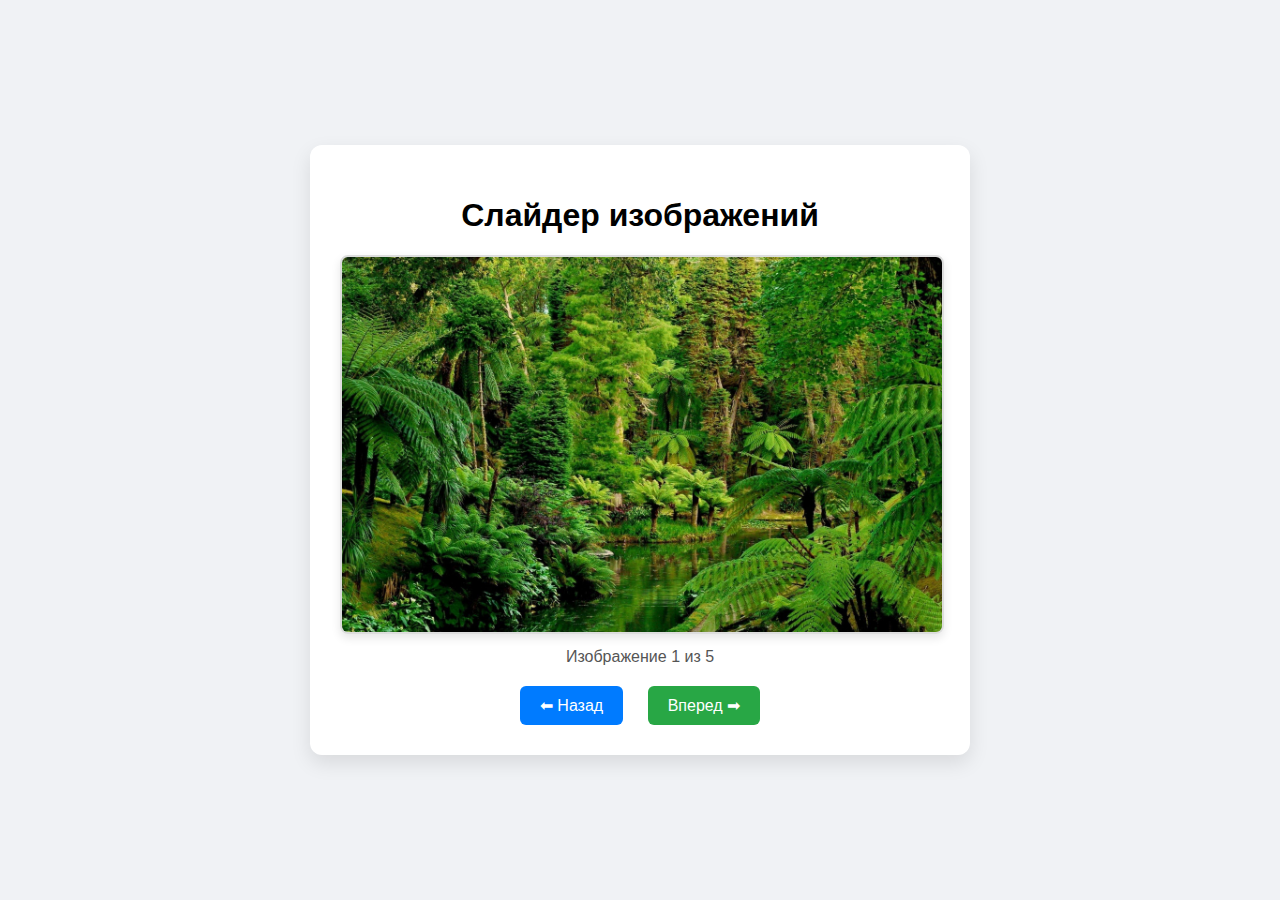
<file: Case3/index.html>
<!DOCTYPE html>
<html lang="ru">
<head>
    <meta charset="UTF-8">
    <title>Слайдер изображений</title>
    <link rel="stylesheet" href="style.css">
</head>
<body>

<div class="slider-container">
    <h1>Слайдер изображений</h1>
    
    <div class="image-container">
        <img id="slider-image" src="images/image1.jpg" alt="Изображение">
        <p id="counter">Изображение 1 из 5</p>
    </div>

    <div class="controls">
        <button id="prev-btn">⬅ Назад</button>
        <button id="next-btn">Вперед ➡</button>
    </div>
</div>

<script src="script.js"></script>
</body>
</html>
</file>
<file: Case3/style.css>
body {
    font-family: 'Segoe UI', Tahoma, Geneva, Verdana, sans-serif;
    background-color: #f0f2f5;
    display: flex;
    justify-content: center;
    align-items: center;
    height: 100vh;
    margin: 0;
}

.slider-container {
    text-align: center;
    background-color: #ffffff;
    padding: 30px;
    border-radius: 12px;
    box-shadow: 0 8px 20px rgba(0, 0, 0, 0.1);
    max-width: 600px;
    width: 90%;
}

.image-container {
    position: relative;
    margin: 20px 0;
}

#slider-image {
    width: 100%;
    height: auto;
    border-radius: 8px;
    border: 2px solid #ddd;
    box-shadow: 0 4px 10px rgba(0, 0, 0, 0.1);
}

#counter {
    margin-top: 10px;
    font-size: 16px;
    color: #555;
}

.controls button {
    padding: 10px 20px;
    margin: 0 10px;
    font-size: 16px;
    border: none;
    border-radius: 6px;
    cursor: pointer;
    transition: background-color 0.3s ease;
}

#prev-btn {
    background-color: #007bff;
    color: white;
}

#next-btn {
    background-color: #28a745;
    color: white;
}

#prev-btn:hover {
    background-color: #0056b3;
}

#next-btn:hover {
    background-color: #218838;
}
</file>
